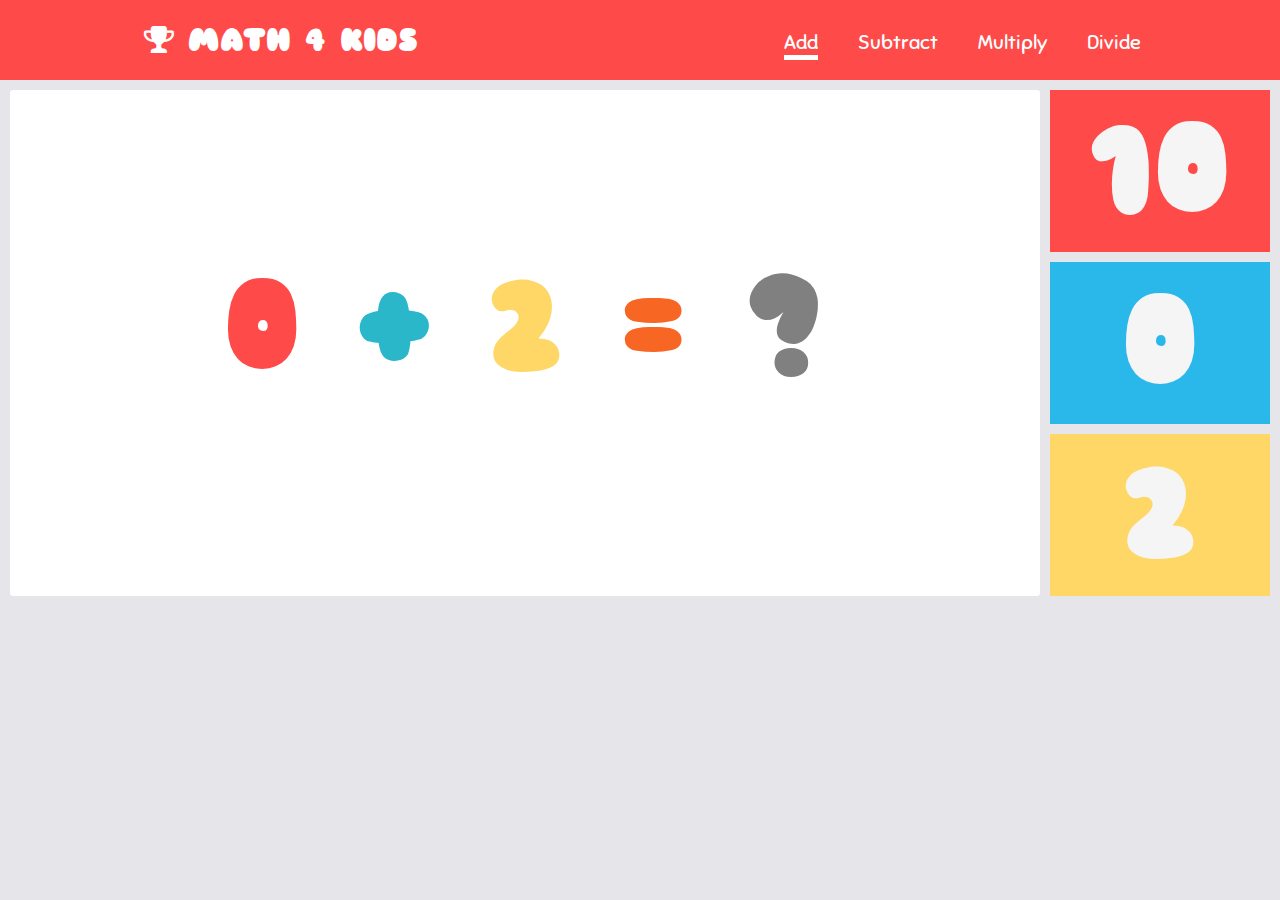
<file: index.html>
<!DOCTYPE html>
<html lang="en">
  <head>
    <meta charset="UTF-8" />
    <meta name="viewport" content="width=device-width, initial-scale=1.0" />
    <link
      rel="stylesheet"
      href="https://cdnjs.cloudflare.com/ajax/libs/font-awesome/4.7.0/css/font-awesome.min.css"
    />
    <link rel="preconnect" href="https://fonts.googleapis.com" />
    <link rel="preconnect" href="https://fonts.gstatic.com" crossorigin />
    <link
      href="https://fonts.googleapis.com/css2?family=Sniglet:wght@800&display=swap"
      rel="stylesheet"
    />
    <link rel="stylesheet" href="style.css" />
    <title>Add</title>
  </head>
  <body>
    <audio id="myAudio">
      <source src="wrong.mp3" type="audio/mpeg" />
    </audio>

    <header>
      <div class="container">
        <div class="nav">
          <h1>
            <span><i class="fa fa-trophy" aria-hidden="true"></i></span> MATH 4
            KIDS
          </h1>
          <nav>
            <ul>
              <li class="current"><a href="index.html">Add</a></li>
              <li><a href="subtract.html">Subtract</a></li>
              <li><a href="multiply.html">Multiply</a></li>
              <li><a href="divide.html">Divide</a></li>
            </ul>
          </nav>
        </div>
      </div>
    </header>

    <div class="wrapper">
      <div class="equation">
        <h1 id="num1" style="color: #fe4a49">1</h1>
        <h1 style="color: #2ab7ca">+</h1>
        <h1 id="num2" style="color: #fed766">1</h1>
        <h1 style="color: #f86624">=</h1>
        <h1 style="color: gray">?</h1>
      </div>
      <div class="answer-options">
        <div class="options" style="background-color: #fe4a49">
          <h1 id="option1">1</h1>
        </div>
        <div class="options" style="background-color: #2ab7ca">
          <h1 id="option2">2</h1>
        </div>
        <div class="options" style="background-color: #fed766">
          <h1 id="option3">3</h1>
        </div>
      </div>
    </div>

    <script src="add.js"></script>
  </body>
</html>
</file>
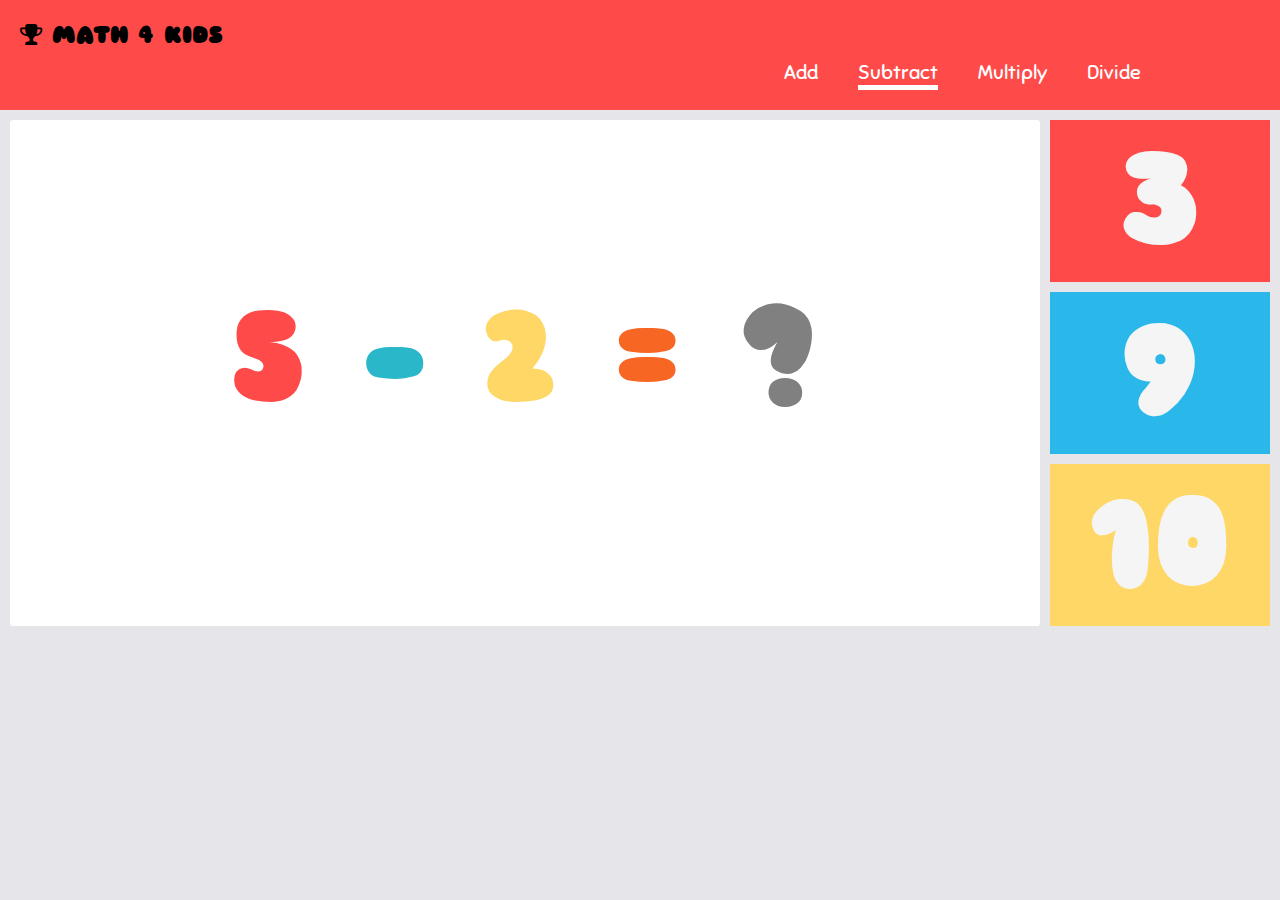
<file: subtract.html>
<!DOCTYPE html>
<html lang="en">
  <head>
    <meta charset="UTF-8" />
    <meta name="viewport" content="width=device-width, initial-scale=1.0" />
    <link
      rel="stylesheet"
      href="https://cdnjs.cloudflare.com/ajax/libs/font-awesome/4.7.0/css/font-awesome.min.css"
    />
    <link rel="preconnect" href="https://fonts.googleapis.com" />
    <link rel="preconnect" href="https://fonts.gstatic.com" crossorigin />
    <link
      href="https://fonts.googleapis.com/css2?family=Sniglet:wght@800&display=swap"
      rel="stylesheet"
    />
    <link rel="stylesheet" href="style.css" />
    <title>Add</title>
  </head>
<body>

  <audio id="myAudio">
    <source src="wrong.mp3" type="audio/mpeg">
  </audio>

  <header>
    <div class="container">
      <div class="nav">
        <h2><span><i class="fa fa-trophy" aria-hidden="true"></i></span> MATH 4 KIDS</h2>
        <nav>
          <ul>
            <li><a href="index.html">Add</a></li>
            <li class="current" ><a href="subtract.html">Subtract</a></li>
            <li><a href="multiply.html">Multiply</a></li>
            <li><a href="divide.html">Divide</a></li>
          </ul>
        </nav>
      </div>
    </div>
  </header>

  <div class="wrapper">
    <div class="equation">
      <h1 id="num1" style="color:#FE4A49"></h1>
      <h1 style="color: #2AB7CA">-</h1>
      <h1 id="num2" style="color: #FED766">1</h1>
      <h1 style="color: #F86624">=</h1>
      <h1 style="color: gray">?</h1>
    </div>
    <div class="answer-options">
      <div class="options" style="background-color: #FE4A49;">
        <h1 id="option1">1</h1>
      </div>
      <div class="options" style="background-color: #2AB7CA;">
        <h1 id="option2">2</h1>
      </div>
      <div class="options" style="background-color: #FED766;">
        <h1 id="option3">3</h1>
      </div>
    </div>
  </div>

  <script src="subtract.js"></script>
</body>

</html>
</file>
<file: style.css>
* {
  padding: 0;
  margin: 0;
}

body {
  font-family: "Sniglet", system-ui;
  background-color: #e6e6ea;
}

.container {
  padding: 20px;
  overflow: hidden;
  background-color: #fe4a49;
}

.container h1 {
  float: left;
  margin-left: 10%;
  color: white;
}

.container ul {
  list-style-type: none;
  font-size: 20px;
  margin-left: 60%;
}

.container li {
  margin-top: 10px;
  float: left;
  padding: 0 20px 0 20px;
}

.container a {
  text-decoration: none;
  color: white;
}

.current a::after {
  content: "_";
  background-color: white;
  font-size: 4px;
  display: block;
}

.wrapper {
  display: grid;
  grid-template-columns: 82% 18%;
}

.equation {
  font-size: 65px;
  background-color: white;
  text-align: center;
  border-radius: 3px;
  padding-top: 15%;
  margin-top: 10px;
  margin-left: 10px;
  margin-right: 10px;
}

.equation h1 {
  display: inline;
  padding: 20px;
}

.answer-options {
  font-size: 65px;
  margin-right: 10px;
}
.answer-options h1 {
  cursor: pointer;
  color: whitesmoke;
  border-radius: 3px;
  margin-top: 10px;
  text-align: center;
  width: 100%;
}

#option1 {
  background-color: #fe4a49;
  transition: 0.5s;
}

#option1:hover {
  color: #fe4a49;
  background-color: white;
}

#option2 {
  background-color: #2ab7ea;
  transition: 0.5s;
}

#option2:hover {
  color: #2ab7ea;
  background-color: white;
}

#option3 {
  background-color: #fed766;
  transition: 0.5s;
}

#option3:hover {
  color: #fed766;
  background-color: white;
}
</file>
